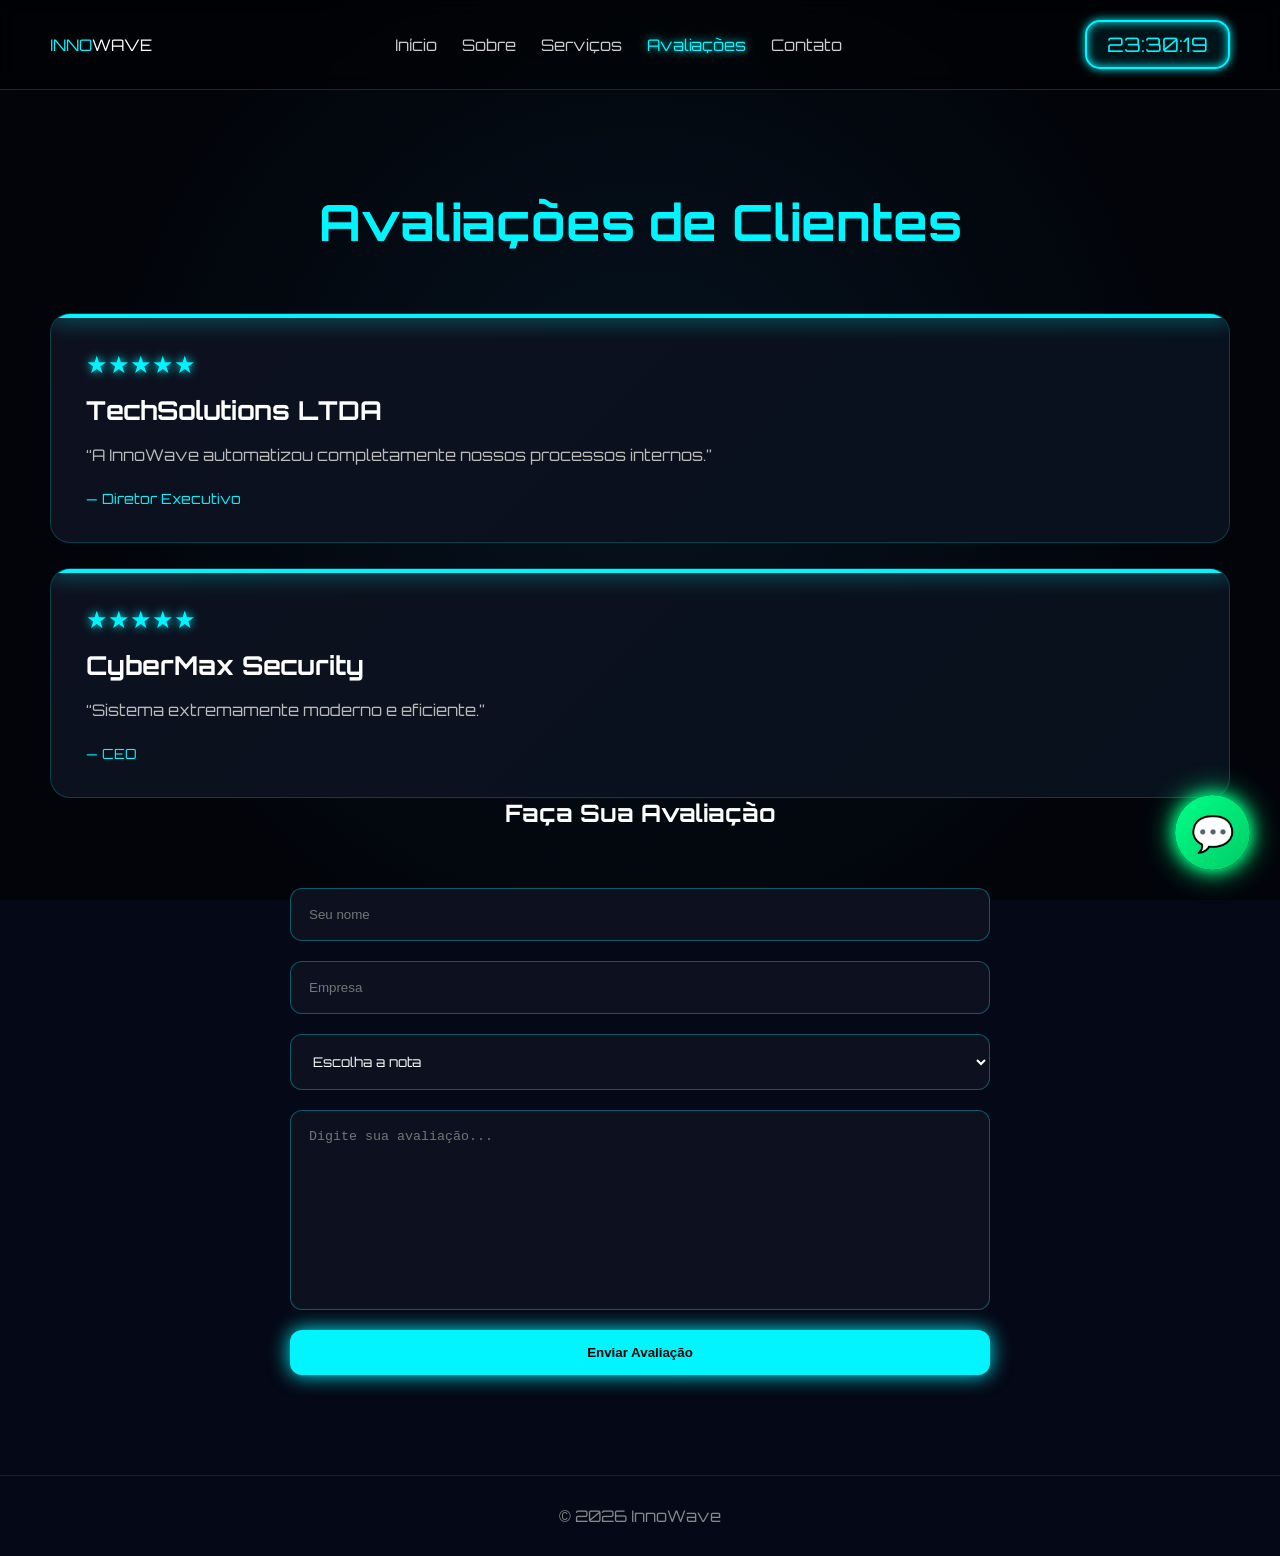
<file: avaliacoes.html>
<!DOCTYPE html>
<html lang="pt-BR">

<head>

    <meta charset="UTF-8">

    <meta name="viewport"
          content="width=device-width, initial-scale=1.0">

    <title>Avaliações - InnoWave</title>

    <!-- CSS -->
    <link rel="stylesheet"
          href="style.css">

</head>

<body>

<div class="binary-bg"></div>

<!-- HEADER -->

<header class="topbar">

    <div class="logo">

        <span>INNO</span>WAVE

    </div>

    <nav class="menu">

        <a href="inicio.html"
           class="nav-link">

           Início

        </a>

        <a href="sobre.html"
           class="nav-link">

           Sobre

        </a>

        <a href="servicos.html"
           class="nav-link">

           Serviços

        </a>

        <a href="avaliacoes.html"
           class="nav-link active">

           Avaliações

        </a>

        <a href="contato.html"
           class="nav-link">

           Contato

        </a>

    </nav>

    <div class="relogio"></div>

</header>

<!-- CONTEÚDO -->

<section class="page-container">

    <h1 class="page-title">

        Avaliações de Clientes

    </h1>

    <!-- CONTAINER -->

    <div id="avaliacoes"
         class="review-container">

        <!-- CARD -->

        <div class="review-card">

            <div class="stars">

                ★★★★★

            </div>

            <h3>

                TechSolutions LTDA

            </h3>

            <p>

                “A InnoWave automatizou completamente nossos processos internos.”

            </p>

            <span class="review-user">

                — Diretor Executivo

            </span>

        </div>

        <!-- CARD -->

        <div class="review-card">

            <div class="stars">

                ★★★★★

            </div>

            <h3>

                CyberMax Security

            </h3>

            <p>

                “Sistema extremamente moderno e eficiente.”

            </p>

            <span class="review-user">

                — CEO

            </span>

        </div>

    </div>

    <!-- FORM -->

    
    <div class="section-title margin-top">

        <h2>


            Faça Sua Avaliação

        </h2>

    </div>

    <form class="contact-form"
          onsubmit="return enviarAvaliacao(this)">

        <input type="text"
               id="nome"
               placeholder="Seu nome"
               required>

        <input type="text"
               id="empresa"
               placeholder="Empresa"
               required>

        <select class="rating-select"
                id="nota"
                required>

            <option value="">
                Escolha a nota
            </option>

            <option value="★★★★★">
                ★★★★★ - Excelente
            </option>

            <option value="★★★★☆">
                ★★★★☆ - Muito Bom
            </option>

            <option value="★★★☆☆">
                ★★★☆☆ - Bom
            </option>

            <option value="★★☆☆☆">
                ★★☆☆☆ - Regular
            </option>

            <option value="★☆☆☆☆">
                ★☆☆☆☆ - Ruim
            </option>

        </select>

        <textarea id="mensagem"
                  placeholder="Digite sua avaliação..."
                  required></textarea>

        <button class="btn neon-btn">

            Enviar Avaliação

        </button>

    </form>

</section>

<!-- FOOTER -->

<footer class="footer">

    © 2026 InnoWave

</footer>

<!-- WHATSAPP -->

<a href="https://wa.me/5511999999999"
   class="whatsapp-btn"
   target="_blank">

   💬

</a>

<!-- JAVASCRIPT -->

<script src="script.js"></script>

</body>
</html>
</file>
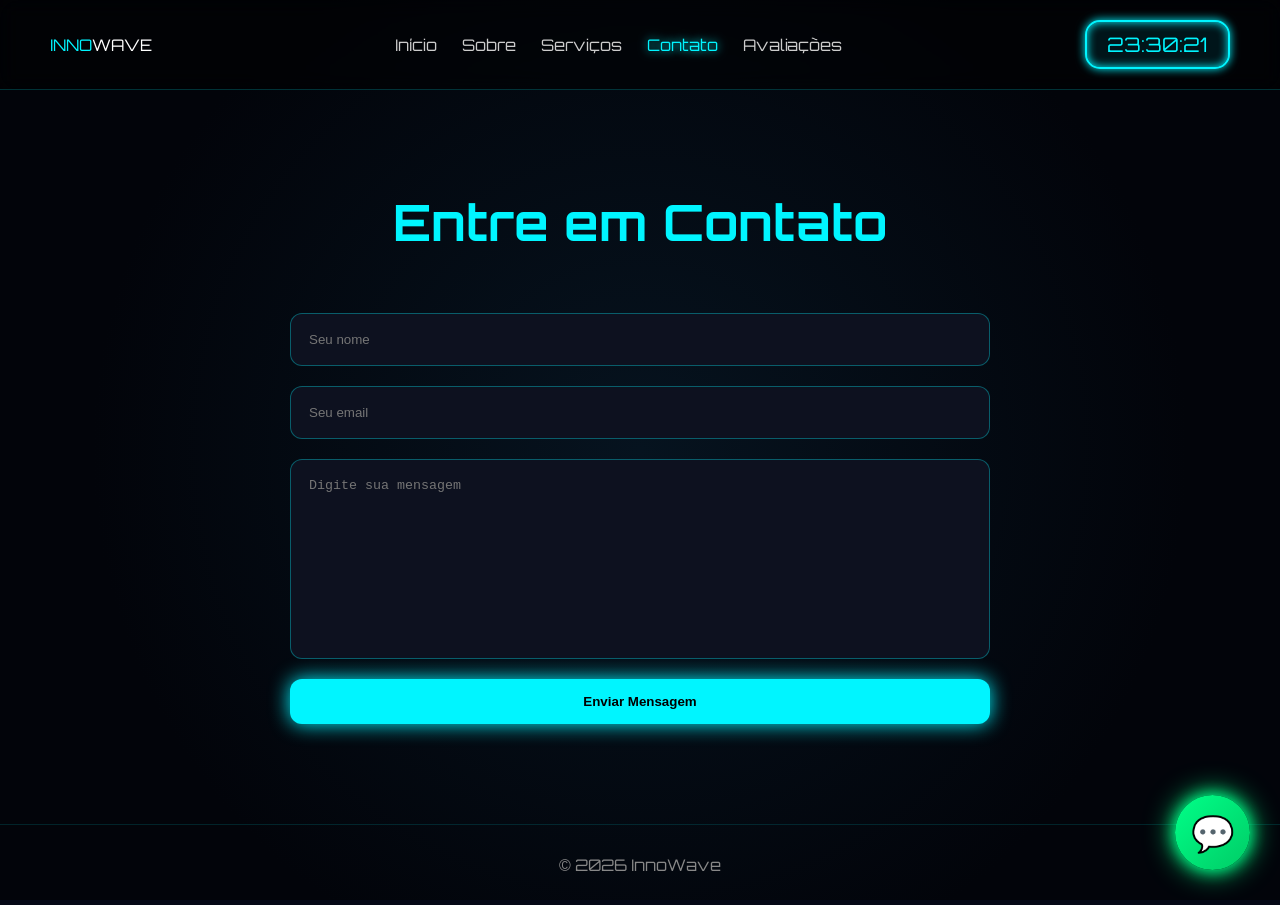
<file: contato.html>
<!DOCTYPE html>
<html lang="pt-BR">
<head>
    <meta charset="UTF-8">
    <meta name="viewport" content="width=device-width, initial-scale=1.0">
    <title>Contato - InnoWave</title>

    <link rel="stylesheet" href="style.css">
</head>
<body>

<div class="binary-bg"></div>

<header class="topbar">

    <div class="logo">
        <span>INNO</span>WAVE
    </div>

    <nav class="menu">
        <a href="inicio.html" class="nav-link">Início</a>
        <a href="sobre.html" class="nav-link">Sobre</a>
        <a href="servicos.html" class="nav-link">Serviços</a>
        <a href="contato.html" class="nav-link">Contato</a>
        <a href="avaliacoes.html" class="nav-link">Avaliações</a>
    </nav>

    <div class="relogio"></div>

</header>

<section class="page-container">

    <h1 class="page-title">Entre em Contato</h1>

    <form class="contact-form"
          onsubmit="return validarFormulario(this)">

        <input type="text" placeholder="Seu nome">

        <input type="email" placeholder="Seu email">

        <textarea placeholder="Digite sua mensagem"></textarea>

        <button class="btn neon-btn">
            Enviar Mensagem
        </button>

    </form>

    <!-- BOTÃO WHATSAPP -->

<a href="https://wa.me/5511999999999"
   class="whatsapp-btn"
   target="_blank">

    <span>💬</span>

</a>

</section>

<footer class="footer">
    © 2026 InnoWave
</footer>

<script src="script.js"></script>
</body>
</html>
</file>
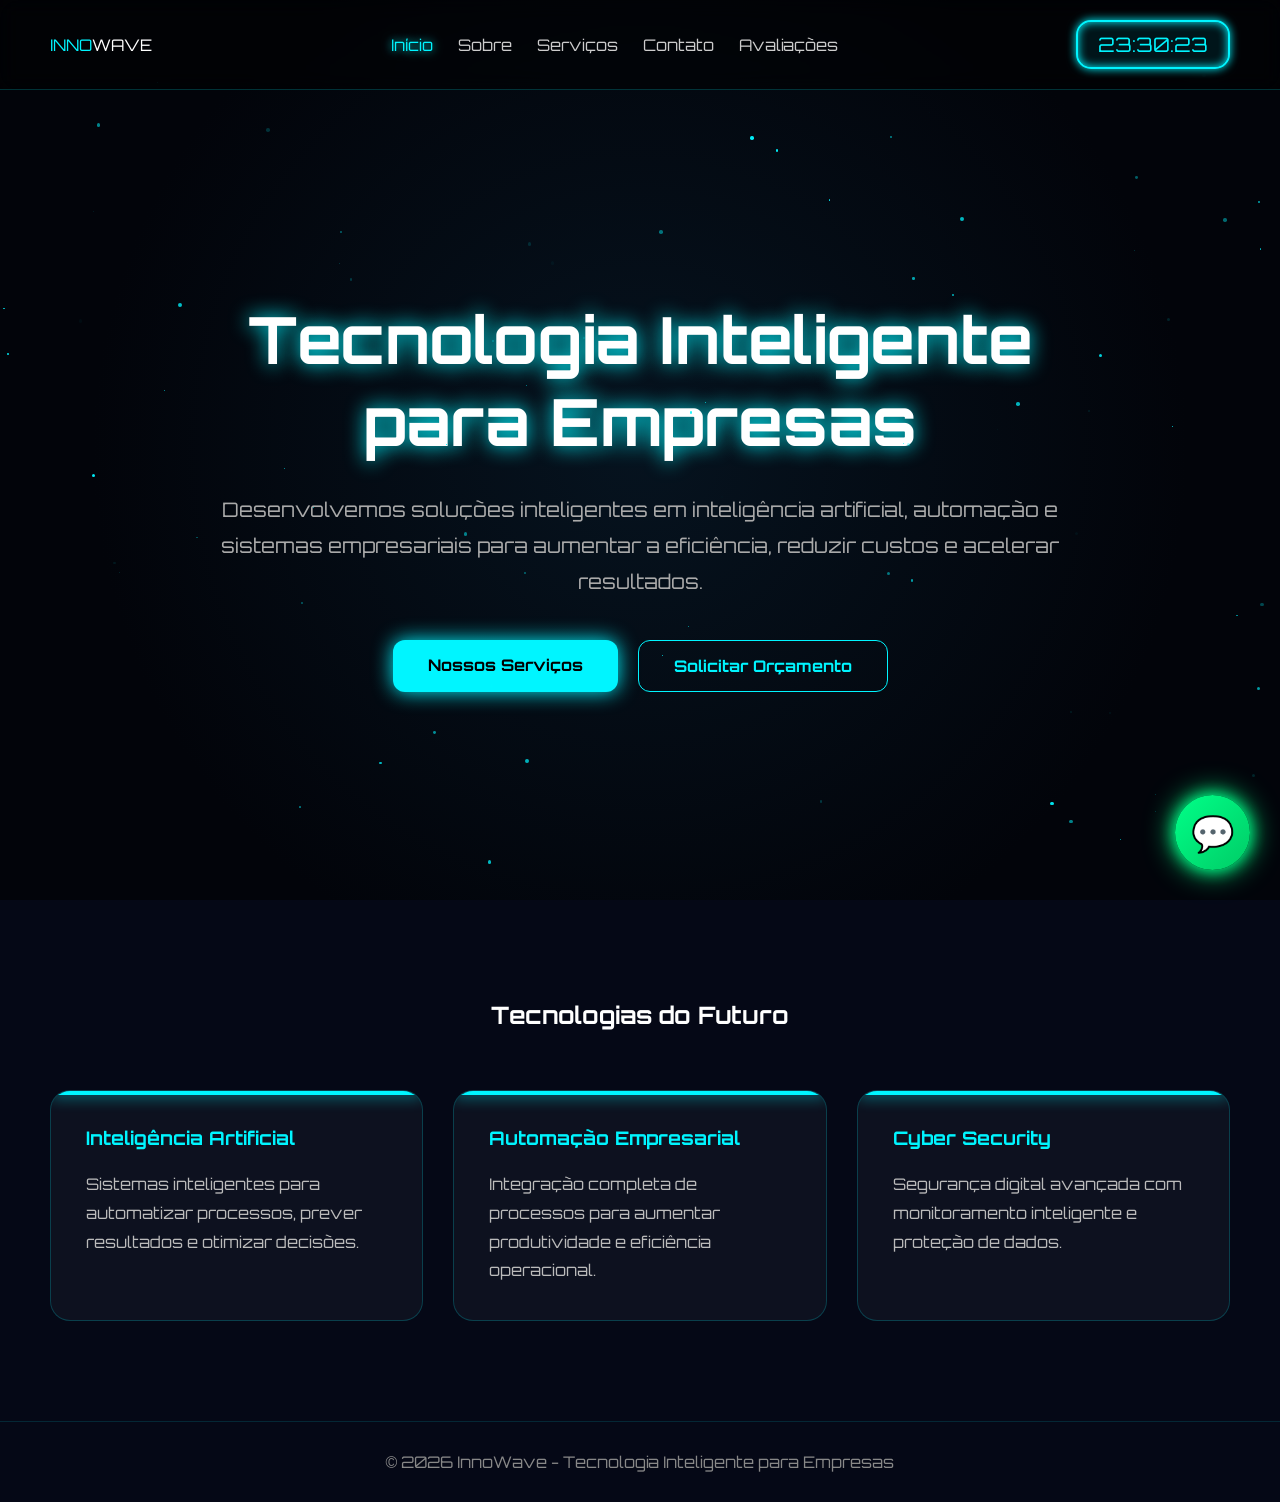
<file: inicio.html>
<!DOCTYPE html>
<html lang="pt-BR">
<head>
    <meta charset="UTF-8">
    <meta name="viewport" content="width=device-width, initial-scale=1.0">
    <title>InnoWave - Tecnologia Inteligente para Empresas</title>

    <link rel="stylesheet" href="style.css">
</head>
<body>

<div class="binary-bg"></div>

<header class="topbar">
    <div class="logo">
        <span>INNO</span>WAVE
    </div>

    <nav class="menu">
        <a href="inicio.html" class="nav-link">Início</a>
        <a href="sobre.html" class="nav-link">Sobre</a>
        <a href="servicos.html" class="nav-link">Serviços</a>
        <a href="contato.html" class="nav-link">Contato</a>
        <a href="avaliacoes.html" class="nav-link">Avaliações</a>
    </nav>

    <div class="relogio"></div>
</header>

<section class="hero hero-bg">

    <div class="hero-content">
        <h1>
            Tecnologia Inteligente para Empresas
        </h1>

        <p>
            Desenvolvemos soluções inteligentes em inteligência artificial,
            automação e sistemas empresariais para aumentar a eficiência,
            reduzir custos e acelerar resultados.
        </p>

        <div class="hero-buttons">
            <a href="servicos.html" class="btn neon-btn">
                Nossos Serviços
            </a>

            <a href="contato.html" class="btn glass-btn">
                Solicitar Orçamento
            </a>
        </div>
    </div>

</section>

<section class="section">

    <div class="section-title">
        <h2>Tecnologias do Futuro</h2>
    </div>

    <div class="cards">

        <div class="feature-card">
            <h3>Inteligência Artificial</h3>
            <p>
                Sistemas inteligentes para automatizar processos,
                prever resultados e otimizar decisões.
            </p>
        </div>

        <div class="feature-card">
            <h3>Automação Empresarial</h3>
            <p>
                Integração completa de processos para aumentar
                produtividade e eficiência operacional.
            </p>
        </div>

        <div class="feature-card">
            <h3>Cyber Security</h3>
            <p>
                Segurança digital avançada com monitoramento
                inteligente e proteção de dados.
            </p>
        </div>

    </div>
    <!-- BOTÃO WHATSAPP -->

<a href="https://wa.me/5511999999999"
   class="whatsapp-btn"
   target="_blank">

    <span>💬</span>

</a>

</section>

<footer class="footer">
    © 2026 InnoWave - Tecnologia Inteligente para Empresas
</footer>

<script src="script.js"></script>
</body>
</html>
</file>
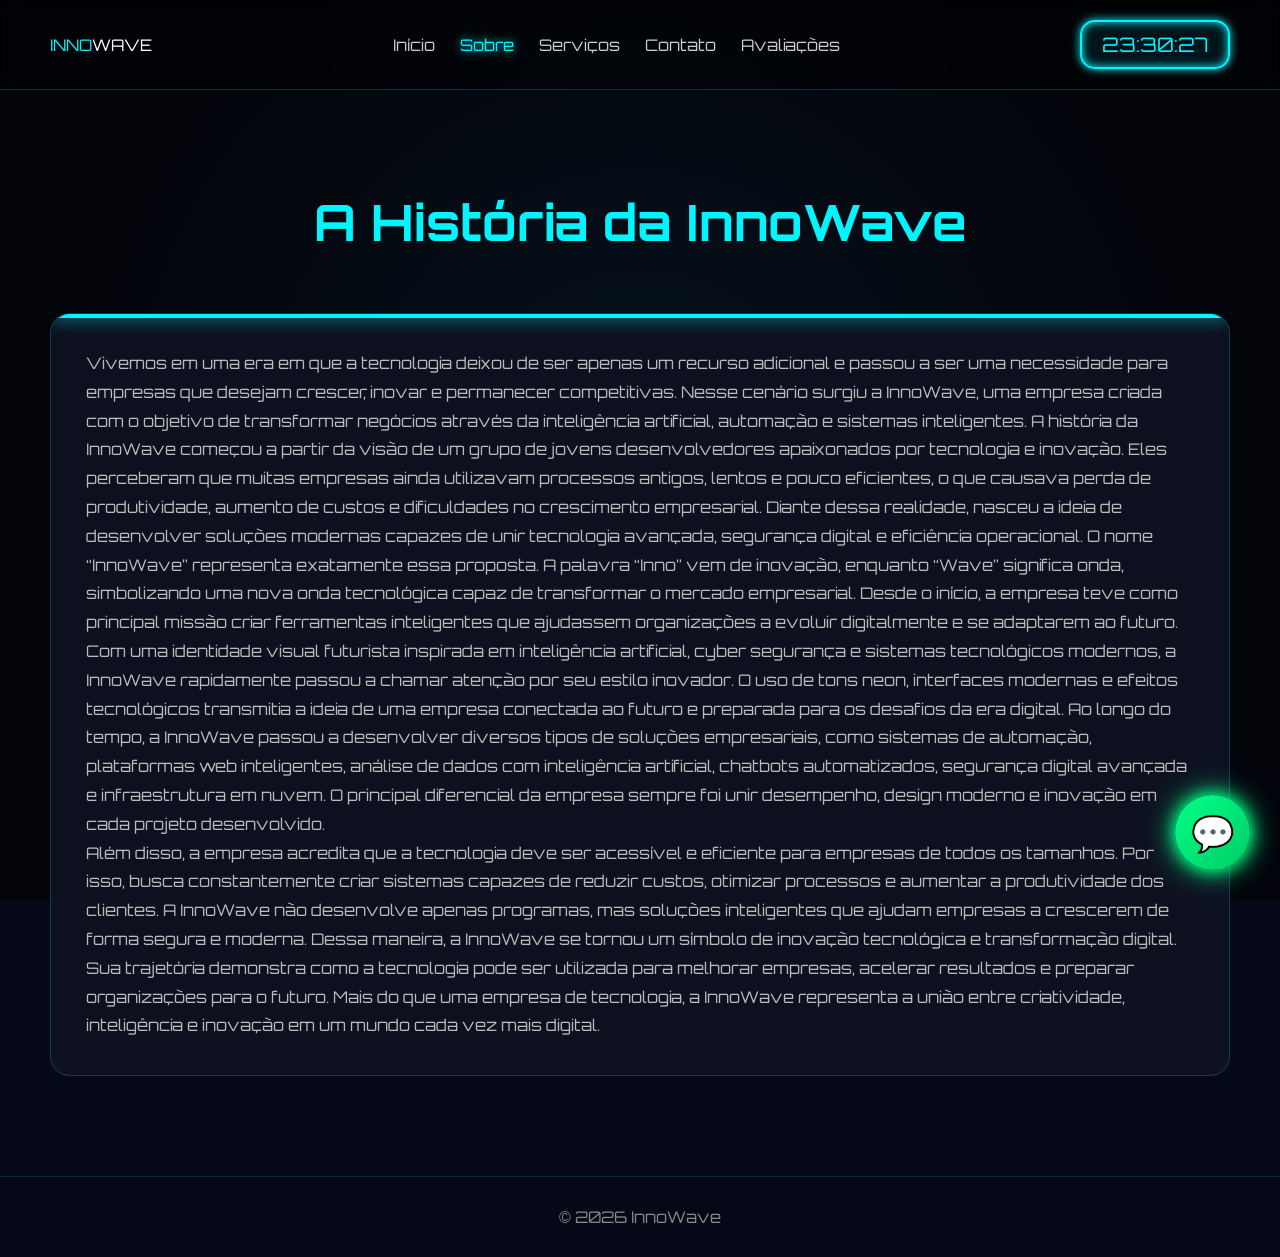
<file: sobre.html>
<!DOCTYPE html>
<html lang="pt-BR">
<head>
    <meta charset="UTF-8">
    <meta name="viewport" content="width=device-width, initial-scale=1.0">
    <title>Sobre - InnoWave</title>

    <link rel="stylesheet" href="style.css">
</head>
<body>

<div class="binary-bg"></div>

<header class="topbar">

    <div class="logo">
        <span>INNO</span>WAVE
    </div>

    <nav class="menu">
        <a href="inicio.html" class="nav-link">Início</a>
        <a href="sobre.html" class="nav-link">Sobre</a>
        <a href="servicos.html" class="nav-link">Serviços</a>
        <a href="contato.html" class="nav-link">Contato</a>
        <a href="avaliacoes.html" class="nav-link">Avaliações</a>
    </nav>

    <div class="relogio"></div>

</header>

<section class="page-container">

    <h1 class="page-title">A História da InnoWave</h1>

    <div class="feature-card big-card">

        <p>
            Vivemos em uma era em que a tecnologia deixou de ser apenas um recurso adicional e passou a ser uma necessidade para empresas que desejam crescer, inovar e permanecer competitivas. Nesse cenário surgiu a InnoWave, uma empresa criada com o objetivo de transformar negócios através da inteligência artificial, automação e sistemas inteligentes.

A história da InnoWave começou a partir da visão de um grupo de jovens desenvolvedores apaixonados por tecnologia e inovação. Eles perceberam que muitas empresas ainda utilizavam processos antigos, lentos e pouco eficientes, o que causava perda de produtividade, aumento de custos e dificuldades no crescimento empresarial. Diante dessa realidade, nasceu a ideia de desenvolver soluções modernas capazes de unir tecnologia avançada, segurança digital e eficiência operacional.

O nome “InnoWave” representa exatamente essa proposta. A palavra “Inno” vem de inovação, enquanto “Wave” significa onda, simbolizando uma nova onda tecnológica capaz de transformar o mercado empresarial. Desde o início, a empresa teve como principal missão criar ferramentas inteligentes que ajudassem organizações a evoluir digitalmente e se adaptarem ao futuro.
        </p>

        <p>
            Com uma identidade visual futurista inspirada em inteligência artificial, cyber segurança e sistemas tecnológicos modernos, a InnoWave rapidamente passou a chamar atenção por seu estilo inovador. O uso de tons neon, interfaces modernas e efeitos tecnológicos transmitia a ideia de uma empresa conectada ao futuro e preparada para os desafios da era digital.

Ao longo do tempo, a InnoWave passou a desenvolver diversos tipos de soluções empresariais, como sistemas de automação, plataformas web inteligentes, análise de dados com inteligência artificial, chatbots automatizados, segurança digital avançada e infraestrutura em nuvem. O principal diferencial da empresa sempre foi unir desempenho, design moderno e inovação em cada projeto desenvolvido.
        </p>

        <p>
            Além disso, a empresa acredita que a tecnologia deve ser acessível e eficiente para empresas de todos os tamanhos. Por isso, busca constantemente criar sistemas capazes de reduzir custos, otimizar processos e aumentar a produtividade dos clientes. A InnoWave não desenvolve apenas programas, mas soluções inteligentes que ajudam empresas a crescerem de forma segura e moderna.
Dessa maneira, a InnoWave se tornou um símbolo de inovação tecnológica e transformação digital. Sua trajetória demonstra como a tecnologia pode ser utilizada para melhorar empresas, acelerar resultados e preparar organizações para o futuro. Mais do que uma empresa de tecnologia, a InnoWave representa a união entre criatividade, inteligência e inovação em um mundo cada vez mais digital.
        </p>

    </div>

    <!-- BOTÃO WHATSAPP -->

<a href="https://wa.me/5511999999999"
   class="whatsapp-btn"
   target="_blank">

    <span>💬</span>

</a>

</section>

<footer class="footer">
    © 2026 InnoWave
</footer>

<script src="script.js"></script>
</body>
</html>
</file>
<file: style.css>
@import url('https://fonts.googleapis.com/css2?family=Orbitron:wght@400;700&display=swap');

*{
    margin:0;
    padding:0;
    box-sizing:border-box;
}

body{
    font-family:'Orbitron', sans-serif;
    background:#050816;
    color:#fff;
    overflow-x:hidden;
}

/*FUNDO BINÁRIO*/
.binary-bg{

    position:fixed;

    top:0;
    left:0;

    width:100%;
    height:100%;

    z-index:-1;

    overflow:hidden;

    background:
    radial-gradient(
        circle at center,
        #06131f,
        #02040a 70%
    );
}

/* ANIMAÇÃO */

@keyframes matrixMove{

    from{

        transform:
        translateY(-50%)
        rotate(-12deg);
    }

    to{

        transform:
        translateY(0%)
        rotate(-12deg);
    }
}

/* HEADER */

.topbar{
    display:flex;
    justify-content:space-between;
    align-items:center;
    padding:20px 50px;
    border-bottom:1px solid #00f5ff33;
    background:#00000080;
    backdrop-filter:blur(10px);
    position:sticky;
    top:0;
    z-index:1000;
}

.logo{

    display:flex;
    align-items:center;
}

.logo span{
    color:#00f5ff;
}

/* MENU */

.menu{
    display:flex;
    gap:25px;
}

.menu a{
    color:#ccc;
    text-decoration:none;
    transition:0.4s;
    position:relative;
}

.menu a:hover,
.menu a.active{
    color:#00f5ff;
    text-shadow:0 0 10px #00f5ff;
}

/*RELÓGIO*/

.relogio{
    color:#00f5ff;
    font-size:20px;
    border:2px solid #00f5ff;
    padding:10px 20px;
    border-radius:15px;
    box-shadow:
    0 0 10px #00f5ff,
    inset 0 0 10px #00f5ff;
    background:#00151a;
}

/*HERO*/

.hero{
    min-height:90vh;
    display:flex;
    align-items:center;
    justify-content:center;
    text-align:center;
    padding:50px;
}

.hero-content{
    max-width:900px;
}

.hero h1{
    font-size:65px;
    margin-bottom:30px;
    color:#fff;
    text-shadow:0 0 20px #00f5ff;
}

.hero p{
    color:#aaa;
    font-size:20px;
    line-height:1.8;
}

/*BOTÕES*/

.hero-buttons{
    margin-top:40px;
    display:flex;
    justify-content:center;
    gap:20px;
    flex-wrap:wrap;
}

.btn{
    padding:15px 35px;
    border:none;
    cursor:pointer;
    text-decoration:none;
    transition:0.4s;
    border-radius:12px;
    font-weight:bold;
}

.neon-btn{
    background:#00f5ff;
    color:#000;
    box-shadow:0 0 20px #00f5ff;
}

.neon-btn:hover{
    transform:translateY(-5px) scale(1.05);
    box-shadow:0 0 40px #00f5ff;
}

.glass-btn{
    border:1px solid #00f5ff;
    color:#00f5ff;
    background:transparent;
}

.glass-btn:hover{
    background:#00f5ff;
    color:#000;
}

/*SEÇÕES*/

.section,
.page-container{
    padding:100px 50px;
}

.section-title,
.page-title{
    text-align:center;
    margin-bottom:60px;
}

.page-title{
    font-size:50px;
    color:#00f5ff;
}

/*CARDS*/

.cards{
    display:grid;
    grid-template-columns:repeat(auto-fit,minmax(250px,1fr));
    gap:30px;
}

.feature-card{
    background:#0d111f;
    border:1px solid #00f5ff33;
    padding:35px;
    border-radius:20px;
    transition:0.4s;
    position:relative;
    overflow:hidden;
}

.feature-card::before{
    content:'';
    position:absolute;
    width:100%;
    height:4px;
    top:0;
    left:0;
    background:#00f5ff;
    box-shadow:0 0 15px #00f5ff;
}

.feature-card:hover{
    transform:translateY(-10px);
    box-shadow:0 0 25px #00f5ff44;
}

.feature-card h3{
    color:#00f5ff;
    margin-bottom:20px;
}

.feature-card p{
    color:#bbb;
    line-height:1.8;
}

/*FORM*/

.contact-form{
    max-width:700px;
    margin:auto;
    display:flex;
    flex-direction:column;
    gap:20px;
}

.contact-form input,
.contact-form textarea{
    background:#0d111f;
    border:1px solid #00f5ff55;
    padding:18px;
    color:#fff;
    border-radius:12px;
    outline:none;
}

.contact-form textarea{
    min-height:200px;
    resize:none;
}

/*FOOTER*/

.footer{
    text-align:center;
    padding:30px;
    border-top:1px solid #00f5ff22;
    color:#888;
}

/*RESPONSIVO*/

@media(max-width:900px){

    .topbar{
        flex-direction:column;
        gap:20px;
    }

    .hero h1{
        font-size:40px;
    }

    .menu{
        flex-wrap:wrap;
        justify-content:center;
    }
}

/*AVALIAÇÕES*/

.review-container{

    display:flex;

    flex-direction:column;

    gap:25px;

    margin-top:50px;
}

/*CARD*/

.review-card{

    width:100%;

    padding:35px;

    border-radius:20px;

    background:
    linear-gradient(
        135deg,
        #0d111f,
        #08111d
    );

    border:
    1px solid #00f5ff33;

    position:relative;

    overflow:hidden;

    transition:0.5s;
}

/*LINHA NEON*/

.review-card::before{

    content:'';

    position:absolute;

    top:0;
    left:0;

    width:100%;
    height:4px;

    background:#00f5ff;

    box-shadow:
    0 0 20px #00f5ff;
}

/*HOVER*/

.review-card:hover{

    transform:
    translateY(-8px);

    box-shadow:
    0 0 35px #00f5ff44;
}

/*ESTRELAS*/

.stars{

    color:#00f5ff;

    font-size:24px;

    margin-bottom:15px;

    text-shadow:
    0 0 10px #00f5ff;
}

/*EMPRESA*/

.review-card h3{

    color:#fff;

    font-size:26px;

    margin-bottom:15px;
}

/*TEXTO*/

.review-card p{

    color:#bbb;

    line-height:1.8;
}

/*USUÁRIO*/

.review-user{

    display:block;

    margin-top:20px;

    color:#00f5ff;

    font-size:14px;
}

/*SELECT*/

.rating-select{

    background:#0d111f;

    border:
    1px solid #00f5ff55;

    padding:18px;

    color:#fff;

    border-radius:12px;

    outline:none;

    font-family:'Orbitron', sans-serif;
}

/*SERVIÇOS COM IMAGEM*/
.service-card{
    overflow:hidden;
    padding:0;
}

.service-card img{
    width:100%;
    height:220px;
    object-fit:cover;

    transition:0.5s;

    border-bottom:
    1px solid #00f5ff33;
}

.service-content{
    padding:30px;
}

.service-card:hover img{

    transform:
    scale(1.08);

    filter:
    brightness(1.2);
}

.service-card h3{
    margin-bottom:20px;
}

/*BOTÃO WhatsApp*/
.whatsapp-btn{
    position:fixed;
    bottom:30px;
    right:30px;

    width:75px;
    height:75px;

    border-radius:50%;

    display:flex;
    align-items:center;
    justify-content:center;

    text-decoration:none;

    font-size:35px;

    background:
    linear-gradient(
        135deg,
        #00ff88,
        #00cc66
    );

    color:#fff;

    z-index:9999;

    box-shadow:
    0 0 15px #00ff88,
    0 0 30px #00ff88;

    animation:
    pulseWhats 2s infinite,
    floatWhats 4s ease-in-out infinite;

    transition:0.4s;
}

/*HOVER*/

.whatsapp-btn:hover{

    transform:
    scale(1.15)
    rotate(8deg);

    box-shadow:
    0 0 25px #00ff88,
    0 0 60px #00ff88;
}

/*ANIMAÇÕES*/

@keyframes pulseWhats{

    0%{
        box-shadow:
        0 0 10px #00ff88;
    }

    50%{
        box-shadow:
        0 0 30px #00ff88,
        0 0 60px #00ff88;
    }

    100%{
        box-shadow:
        0 0 10px #00ff88;
    }
}

@keyframes floatWhats{

    0%{
        transform:translateY(0px);
    }

    50%{
        transform:translateY(-10px);
    }

    100%{
        transform:translateY(0px);
    }
}
</file>
